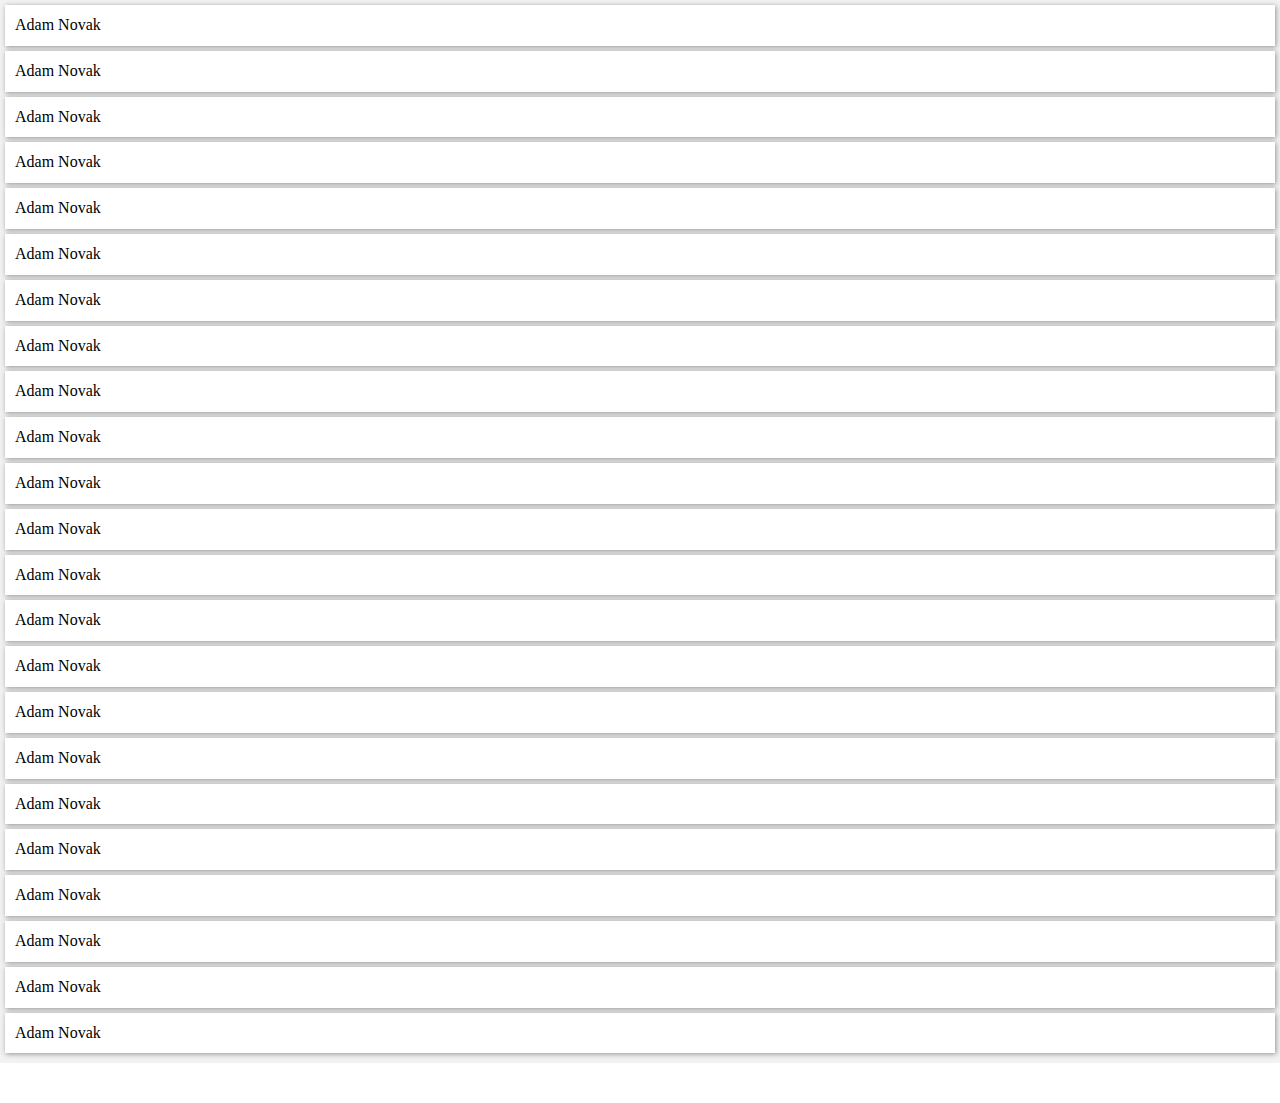
<file: index.html>
<!DOCTYPE html>
<html>
<head lang="en">
    <meta charset="UTF-8">
    <meta name="viewport" content="initial-scale = 1.0, maximum-scale = 1.0"/>
    <title></title>
    <link rel="stylesheet" type="text/css" href="css/lineicons/style.css">
    <link rel="stylesheet" type="text/css" href="css/reset.css" media="screen, handheld" />
    <link rel="stylesheet" type="text/css" href="css/mobile_first.css" media="screen, handheld" />
    <link rel="stylesheet" type="text/css" href="css/enhanced.css" media="screen  and (min-width: 48em)" />
    <link href='https://fonts.googleapis.com/css?family=Open+Sans' rel='stylesheet' type='text/css'>
    <link rel="stylesheet" href="https://maxcdn.bootstrapcdn.com/font-awesome/4.4.0/css/font-awesome.min.css">
</head>
<body>
<header>
    <section class="search">
        <a class="hamburger" href=""><i class="fa fa-bars fa-lg"></i></a>
        <form id="search-form" action="" method="">
            <input id="search-box" name="" size="40" type="text" placeholder="search..."/>
            <button id="search-btn" type="submit"><i class="fa fa-search"></i></button>
        </form>
    </section>
</header>
<section class="container">
    <div class="thumbnail">
        <h2>Adam Novak</h2>
    </div>

    <div class="thumbnail">
        <h2>Adam Novak</h2>
    </div>

    <div class="thumbnail">
        <h2>Adam Novak</h2>
    </div>

    <div class="thumbnail">
        <h2>Adam Novak</h2>
    </div>

    <div class="thumbnail">
        <h2>Adam Novak</h2>
    </div>

    <div class="thumbnail">
        <h2>Adam Novak</h2>
    </div>

    <div class="thumbnail">
        <h2>Adam Novak</h2>
    </div>

    <div class="thumbnail">
        <h2>Adam Novak</h2>
    </div>

    <div class="thumbnail">
        <h2>Adam Novak</h2>
    </div>

    <div class="thumbnail">
        <h2>Adam Novak</h2>
    </div>

    <div class="thumbnail">
        <h2>Adam Novak</h2>
    </div>

    <div class="thumbnail">
        <h2>Adam Novak</h2>
    </div>

    <div class="thumbnail">
        <h2>Adam Novak</h2>
    </div>

    <div class="thumbnail">
        <h2>Adam Novak</h2>
    </div>

    <div class="thumbnail">
        <h2>Adam Novak</h2>
    </div>
    <div class="thumbnail">
        <h2>Adam Novak</h2>
    </div>

    <div class="thumbnail">
        <h2>Adam Novak</h2>
    </div>

    <div class="thumbnail">
        <h2>Adam Novak</h2>
    </div>

    <div class="thumbnail">
        <h2>Adam Novak</h2>
    </div>

    <div class="thumbnail">
        <h2>Adam Novak</h2>
    </div>

    <div class="thumbnail">
        <h2>Adam Novak</h2>
    </div>

    <div class="thumbnail">
        <h2>Adam Novak</h2>
    </div>

    <div class="thumbnail">
        <h2>Adam Novak</h2>
    </div>
</section>
<footer>

    <ul class="nav">
        <li><a href=""><span class="li_tag"> 67</span></a></li>
        <li><a href=""><span class="li_tag"> 67</span></a></li>
        <li><a href=""><span class="li_tag"> 67</span></a></li>
        <li><a href=""><span class="li_tag"> 67</span></a></li>
    </ul>

</footer>
<script src=""></script>
</body>
</html>
</file>
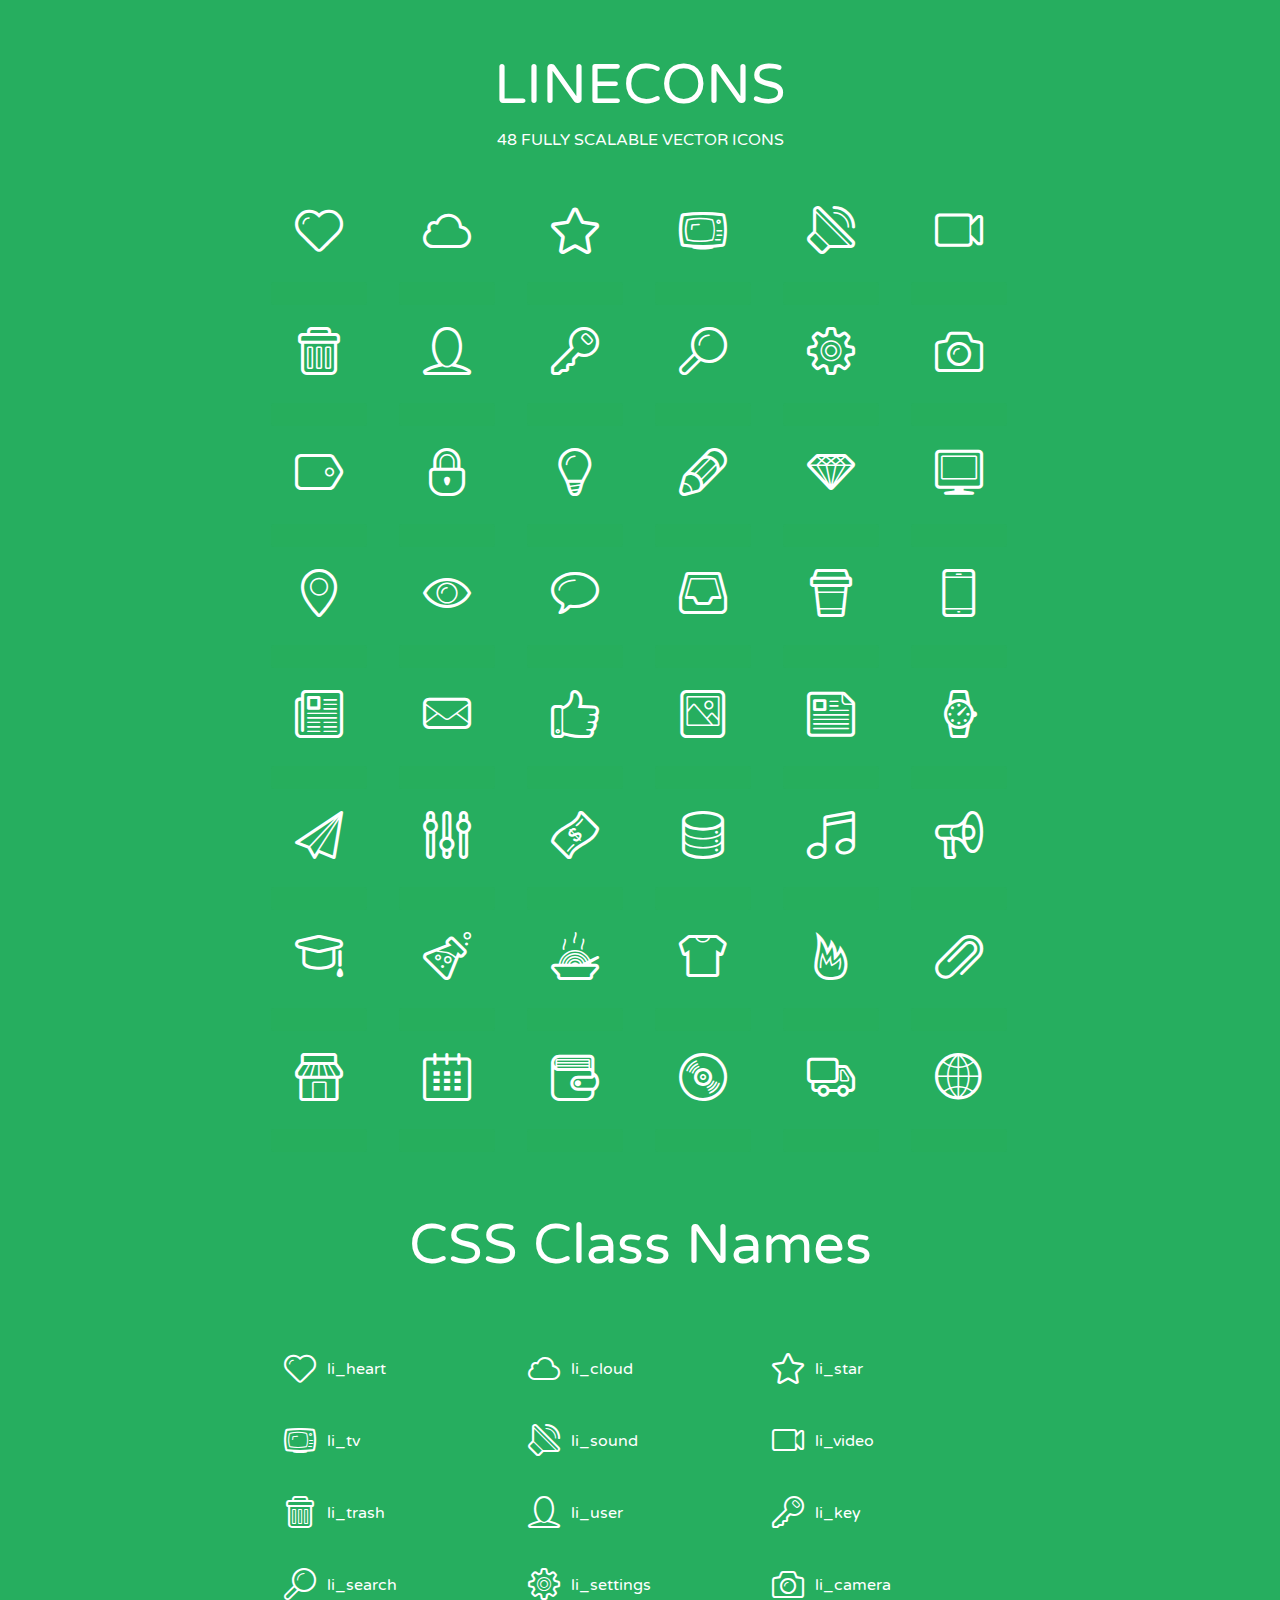
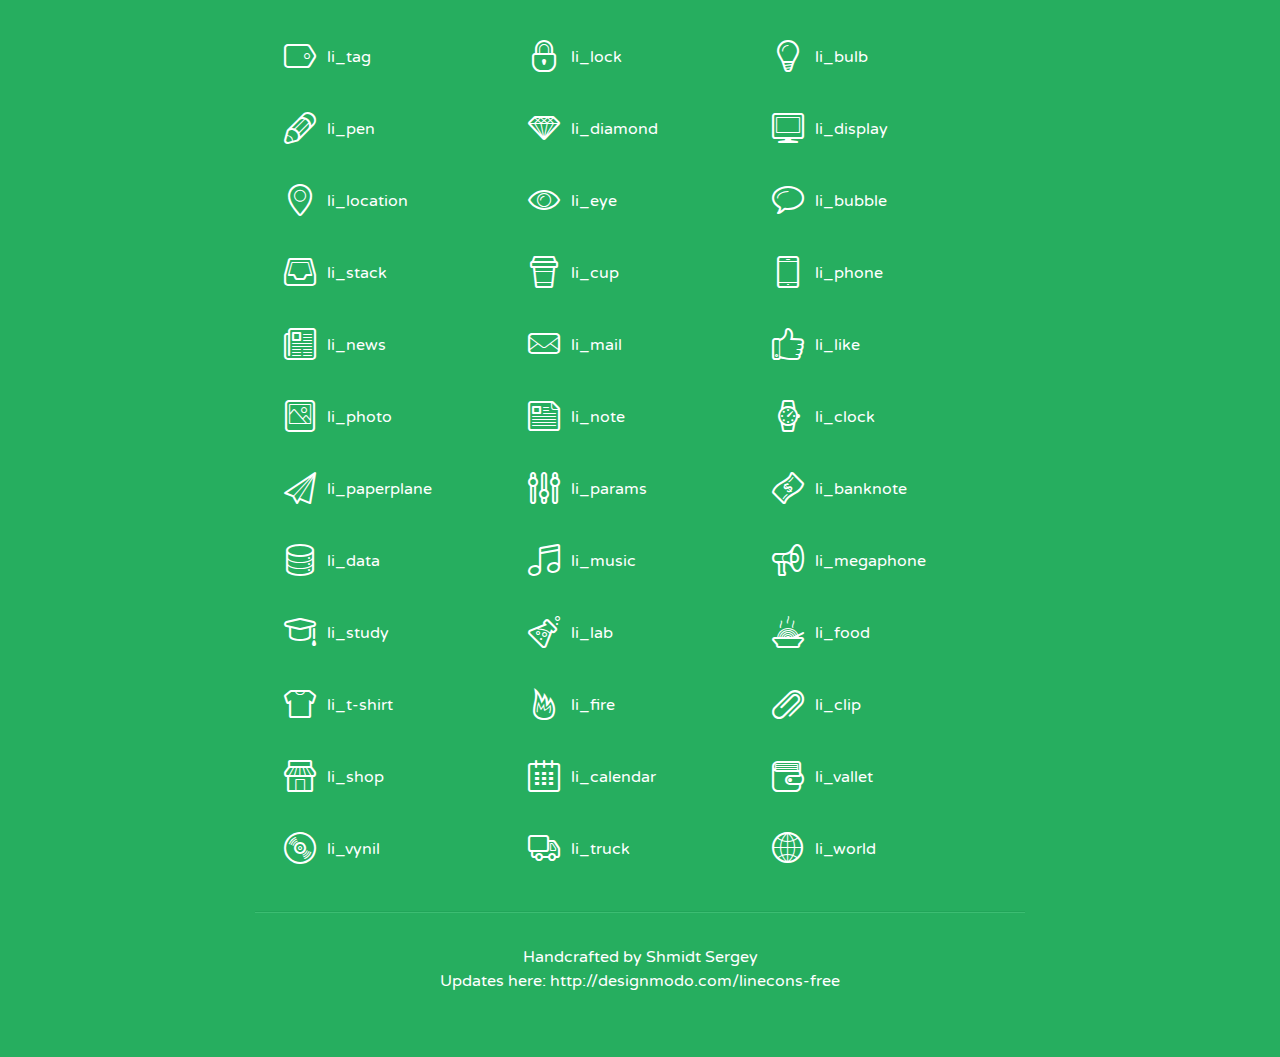
<file: css/lineicons/index.html>
<!doctype html>
<html>
<head>
<title>LINECONS - 48 Fully Scalable Vector Icons</title>
<link rel="stylesheet" href="style.css" />
<link href='http://fonts.googleapis.com/css?family=Varela+Round' rel='stylesheet' type='text/css'>
<!--[if lte IE 7]><script src="lte-ie7.js"></script><![endif]-->

<!-- 

Thanks http://icomoon.io/app/ for amazing service!

-->


<style>
	section, header, footer {display: block;}
	body {
		font-family: 'Varela Round', sans-serif;
		color: #333333;
		line-height: 1.5;
		font-size: 16px;
		background:#26ae5f;
		color:white;
		-moz-text-shadow: 0 1px 1px rgba(0, 0, 0, 0.21);
		-webkit-text-shadow: 0 1px 1px rgba(0, 0, 0, 0.21);
	}
	* {
		-moz-box-sizing: border-box;
		-webkit-box-sizing: border-box;
		box-sizing: border-box;
		margin: 0;
		padding: 0;
	}
	.glyph {
		float: left;
		text-align: center;
		padding: .5em;
		margin: 0 .5em;
		width: 7em;
		border-radius: .375em;
		top:0;
		position:relative;
		-webkit-transition:0.2s ease-in;
		-o-transition:0.2s ease-in;
		-moz-transition:0.2s ease-in;
		-ie-transition:0.2s ease-in;
		transition:0.2s ease-in;
	}
	.glyph input {
		width: 100%;
		text-align: center;
		font-family: consolas, monospace;
		border-radius:3px;
		border:none;
		padding:4px;
		background:#26AE5C;
		color:#26AE5C;
		-webkit-transition:0.2s ease-in;
		-o-transition:0.2s ease-in;
		-moz-transition:0.2s ease-in;
		-ie-transition:0.2s ease-in;
		transition:0.2s ease-in;
	}
	.glyph:hover input {
		background:#26ae5f;
		padding:4px;
		color:#ffffff;
	}
	.glyph:hover {
		-webkit-transition: all 0.5s ease-out;
		background:#222821;
		color:#fff;
		text-shadow: none;
		-moz-text-shadow: none;
		-webkit-text-shadow: none;
		top:-5px;
		position:relative;
	}
	.glyph input, .mtm {
		margin-top: .75em;
	}
	.w-main {
		width: 770px;
		text-align:center;
	}
	.centered {
		margin-left: auto;
		margin-right: auto;
	}
	.fs1 {
		font-size: 3em;
	}
	header {
		margin: 2em 0;
		padding-bottom: .5em;
	}
	header h1 {
		font-size: 3.5em;
		font-weight: normal;
	}
	.clearfix:before, .clearfix:after { content: ""; display: table; }
	.clearfix:after, .clear { clear: both; }
	footer {
		margin: 2em 0;
		padding: 2em 0;
		border-top: 1px solid rgb(60, 189, 114);
		box-shadow: 0 -1px rgb(33, 165, 89);
	}
	a, a:visited {
		color: #ffffff; text-decoration:none;
	}
	a:hover, a:focus {color: #222821; text-decoration:none;}
	.box1 {
		display: inline-block;
		width: 14em;
		padding: .25em .5em;
		margin: .5em 1em .5em 0;
		text-align:left;
		
	}
	.box1 span { 
		font-size:2em;
		position: relative;
		top: 0.25em;
		margin-right: 0.1em;
	}
</style>
</head>
<body>
	<div class="w-main centered">
	<section class="mtm clearfix" id="glyphs">
	<header>
		<h1>LINECONS</h1>
		<p>48 FULLY SCALABLE VECTOR ICONS</p>
	</header>
	<div class="glyph">
		<div class="fs1" aria-hidden="true" data-icon="&#xe000;"></div>
		<input type="text" readonly="readonly" value="&amp;#xe000;" />
	</div>
	<div class="glyph">
		<div class="fs1" aria-hidden="true" data-icon="&#xe001;"></div>
		<input type="text" readonly="readonly" value="&amp;#xe001;" />
	</div>
	<div class="glyph">
		<div class="fs1" aria-hidden="true" data-icon="&#xe002;"></div>
		<input type="text" readonly="readonly" value="&amp;#xe002;" />
	</div>
	<div class="glyph">
		<div class="fs1" aria-hidden="true" data-icon="&#xe003;"></div>
		<input type="text" readonly="readonly" value="&amp;#xe003;" />
	</div>
	<div class="glyph">
		<div class="fs1" aria-hidden="true" data-icon="&#xe004;"></div>
		<input type="text" readonly="readonly" value="&amp;#xe004;" />
	</div>
	<div class="glyph">
		<div class="fs1" aria-hidden="true" data-icon="&#xe005;"></div>
		<input type="text" readonly="readonly" value="&amp;#xe005;" />
	</div>
	<div class="glyph">
		<div class="fs1" aria-hidden="true" data-icon="&#xe006;"></div>
		<input type="text" readonly="readonly" value="&amp;#xe006;" />
	</div>
	<div class="glyph">
		<div class="fs1" aria-hidden="true" data-icon="&#xe007;"></div>
		<input type="text" readonly="readonly" value="&amp;#xe007;" />
	</div>
	<div class="glyph">
		<div class="fs1" aria-hidden="true" data-icon="&#xe008;"></div>
		<input type="text" readonly="readonly" value="&amp;#xe008;" />
	</div>
	<div class="glyph">
		<div class="fs1" aria-hidden="true" data-icon="&#xe009;"></div>
		<input type="text" readonly="readonly" value="&amp;#xe009;" />
	</div>
	<div class="glyph">
		<div class="fs1" aria-hidden="true" data-icon="&#xe00a;"></div>
		<input type="text" readonly="readonly" value="&amp;#xe00a;" />
	</div>
	<div class="glyph">
		<div class="fs1" aria-hidden="true" data-icon="&#xe00b;"></div>
		<input type="text" readonly="readonly" value="&amp;#xe00b;" />
	</div>
	<div class="glyph">
		<div class="fs1" aria-hidden="true" data-icon="&#xe00c;"></div>
		<input type="text" readonly="readonly" value="&amp;#xe00c;" />
	</div>
	<div class="glyph">
		<div class="fs1" aria-hidden="true" data-icon="&#xe00d;"></div>
		<input type="text" readonly="readonly" value="&amp;#xe00d;" />
	</div>
	<div class="glyph">
		<div class="fs1" aria-hidden="true" data-icon="&#xe00e;"></div>
		<input type="text" readonly="readonly" value="&amp;#xe00e;" />
	</div>
	<div class="glyph">
		<div class="fs1" aria-hidden="true" data-icon="&#xe00f;"></div>
		<input type="text" readonly="readonly" value="&amp;#xe00f;" />
	</div>
	<div class="glyph">
		<div class="fs1" aria-hidden="true" data-icon="&#xe010;"></div>
		<input type="text" readonly="readonly" value="&amp;#xe010;" />
	</div>
	<div class="glyph">
		<div class="fs1" aria-hidden="true" data-icon="&#xe011;"></div>
		<input type="text" readonly="readonly" value="&amp;#xe011;" />
	</div>
	<div class="glyph">
		<div class="fs1" aria-hidden="true" data-icon="&#xe012;"></div>
		<input type="text" readonly="readonly" value="&amp;#xe012;" />
	</div>
	<div class="glyph">
		<div class="fs1" aria-hidden="true" data-icon="&#xe013;"></div>
		<input type="text" readonly="readonly" value="&amp;#xe013;" />
	</div>
	<div class="glyph">
		<div class="fs1" aria-hidden="true" data-icon="&#xe014;"></div>
		<input type="text" readonly="readonly" value="&amp;#xe014;" />
	</div>
	<div class="glyph">
		<div class="fs1" aria-hidden="true" data-icon="&#xe015;"></div>
		<input type="text" readonly="readonly" value="&amp;#xe015;" />
	</div>
	<div class="glyph">
		<div class="fs1" aria-hidden="true" data-icon="&#xe016;"></div>
		<input type="text" readonly="readonly" value="&amp;#xe016;" />
	</div>
	<div class="glyph">
		<div class="fs1" aria-hidden="true" data-icon="&#xe017;"></div>
		<input type="text" readonly="readonly" value="&amp;#xe017;" />
	</div>
	<div class="glyph">
		<div class="fs1" aria-hidden="true" data-icon="&#xe018;"></div>
		<input type="text" readonly="readonly" value="&amp;#xe018;" />
	</div>
	<div class="glyph">
		<div class="fs1" aria-hidden="true" data-icon="&#xe019;"></div>
		<input type="text" readonly="readonly" value="&amp;#xe019;" />
	</div>
	<div class="glyph">
		<div class="fs1" aria-hidden="true" data-icon="&#xe01a;"></div>
		<input type="text" readonly="readonly" value="&amp;#xe01a;" />
	</div>
	<div class="glyph">
		<div class="fs1" aria-hidden="true" data-icon="&#xe01b;"></div>
		<input type="text" readonly="readonly" value="&amp;#xe01b;" />
	</div>
	<div class="glyph">
		<div class="fs1" aria-hidden="true" data-icon="&#xe01c;"></div>
		<input type="text" readonly="readonly" value="&amp;#xe01c;" />
	</div>
	<div class="glyph">
		<div class="fs1" aria-hidden="true" data-icon="&#xe01d;"></div>
		<input type="text" readonly="readonly" value="&amp;#xe01d;" />
	</div>
	<div class="glyph">
		<div class="fs1" aria-hidden="true" data-icon="&#xe01e;"></div>
		<input type="text" readonly="readonly" value="&amp;#xe01e;" />
	</div>
	<div class="glyph">
		<div class="fs1" aria-hidden="true" data-icon="&#xe01f;"></div>
		<input type="text" readonly="readonly" value="&amp;#xe01f;" />
	</div>
	<div class="glyph">
		<div class="fs1" aria-hidden="true" data-icon="&#xe020;"></div>
		<input type="text" readonly="readonly" value="&amp;#xe020;" />
	</div>
	<div class="glyph">
		<div class="fs1" aria-hidden="true" data-icon="&#xe021;"></div>
		<input type="text" readonly="readonly" value="&amp;#xe021;" />
	</div>
	<div class="glyph">
		<div class="fs1" aria-hidden="true" data-icon="&#xe022;"></div>
		<input type="text" readonly="readonly" value="&amp;#xe022;" />
	</div>
	<div class="glyph">
		<div class="fs1" aria-hidden="true" data-icon="&#xe023;"></div>
		<input type="text" readonly="readonly" value="&amp;#xe023;" />
	</div>
	<div class="glyph">
		<div class="fs1" aria-hidden="true" data-icon="&#xe024;"></div>
		<input type="text" readonly="readonly" value="&amp;#xe024;" />
	</div>
	<div class="glyph">
		<div class="fs1" aria-hidden="true" data-icon="&#xe025;"></div>
		<input type="text" readonly="readonly" value="&amp;#xe025;" />
	</div>
	<div class="glyph">
		<div class="fs1" aria-hidden="true" data-icon="&#xe026;"></div>
		<input type="text" readonly="readonly" value="&amp;#xe026;" />
	</div>
	<div class="glyph">
		<div class="fs1" aria-hidden="true" data-icon="&#xe027;"></div>
		<input type="text" readonly="readonly" value="&amp;#xe027;" />
	</div>
	<div class="glyph">
		<div class="fs1" aria-hidden="true" data-icon="&#xe028;"></div>
		<input type="text" readonly="readonly" value="&amp;#xe028;" />
	</div>
	<div class="glyph">
		<div class="fs1" aria-hidden="true" data-icon="&#xe029;"></div>
		<input type="text" readonly="readonly" value="&amp;#xe029;" />
	</div>
	<div class="glyph">
		<div class="fs1" aria-hidden="true" data-icon="&#xe02a;"></div>
		<input type="text" readonly="readonly" value="&amp;#xe02a;" />
	</div>
	<div class="glyph">
		<div class="fs1" aria-hidden="true" data-icon="&#xe02b;"></div>
		<input type="text" readonly="readonly" value="&amp;#xe02b;" />
	</div>
	<div class="glyph">
		<div class="fs1" aria-hidden="true" data-icon="&#xe02c;"></div>
		<input type="text" readonly="readonly" value="&amp;#xe02c;" />
	</div>
	<div class="glyph">
		<div class="fs1" aria-hidden="true" data-icon="&#xe02d;"></div>
		<input type="text" readonly="readonly" value="&amp;#xe02d;" />
	</div>
	<div class="glyph">
		<div class="fs1" aria-hidden="true" data-icon="&#xe02e;"></div>
		<input type="text" readonly="readonly" value="&amp;#xe02e;" />
	</div>
	<div class="glyph">
		<div class="fs1" aria-hidden="true" data-icon="&#xe02f;"></div>
		<input type="text" readonly="readonly" value="&amp;#xe02f;" />
	</div>
	</section>
	<div class="clear"></div>
	<section class="mtm clearfix" id="glyphs">
	<header>
		<h1>CSS Class Names</h1>
	</header>
	<span class="box1">
		<span aria-hidden="true" class="li_heart"></span>
		&nbsp;li_heart
	</span>
	<span class="box1">
		<span aria-hidden="true" class="li_cloud"></span>
		&nbsp;li_cloud
	</span>
	<span class="box1">
		<span aria-hidden="true" class="li_star"></span>
		&nbsp;li_star
	</span>
	<span class="box1">
		<span aria-hidden="true" class="li_tv"></span>
		&nbsp;li_tv
	</span>
	<span class="box1">
		<span aria-hidden="true" class="li_sound"></span>
		&nbsp;li_sound
	</span>
	<span class="box1">
		<span aria-hidden="true" class="li_video"></span>
		&nbsp;li_video
	</span>
	<span class="box1">
		<span aria-hidden="true" class="li_trash"></span>
		&nbsp;li_trash
	</span>
	<span class="box1">
		<span aria-hidden="true" class="li_user"></span>
		&nbsp;li_user
	</span>
	<span class="box1">
		<span aria-hidden="true" class="li_key"></span>
		&nbsp;li_key
	</span>
	<span class="box1">
		<span aria-hidden="true" class="li_search"></span>
		&nbsp;li_search
	</span>
	<span class="box1">
		<span aria-hidden="true" class="li_settings"></span>
		&nbsp;li_settings
	</span>
	<span class="box1">
		<span aria-hidden="true" class="li_camera"></span>
		&nbsp;li_camera
	</span>
	<span class="box1">
		<span aria-hidden="true" class="li_tag"></span>
		&nbsp;li_tag
	</span>
	<span class="box1">
		<span aria-hidden="true" class="li_lock"></span>
		&nbsp;li_lock
	</span>
	<span class="box1">
		<span aria-hidden="true" class="li_bulb"></span>
		&nbsp;li_bulb
	</span>
	<span class="box1">
		<span aria-hidden="true" class="li_pen"></span>
		&nbsp;li_pen
	</span>
	<span class="box1">
		<span aria-hidden="true" class="li_diamond"></span>
		&nbsp;li_diamond
	</span>
	<span class="box1">
		<span aria-hidden="true" class="li_display"></span>
		&nbsp;li_display
	</span>
	<span class="box1">
		<span aria-hidden="true" class="li_location"></span>
		&nbsp;li_location
	</span>
	<span class="box1">
		<span aria-hidden="true" class="li_eye"></span>
		&nbsp;li_eye
	</span>
	<span class="box1">
		<span aria-hidden="true" class="li_bubble"></span>
		&nbsp;li_bubble
	</span>
	<span class="box1">
		<span aria-hidden="true" class="li_stack"></span>
		&nbsp;li_stack
	</span>
	<span class="box1">
		<span aria-hidden="true" class="li_cup"></span>
		&nbsp;li_cup
	</span>
	<span class="box1">
		<span aria-hidden="true" class="li_phone"></span>
		&nbsp;li_phone
	</span>
	<span class="box1">
		<span aria-hidden="true" class="li_news"></span>
		&nbsp;li_news
	</span>
	<span class="box1">
		<span aria-hidden="true" class="li_mail"></span>
		&nbsp;li_mail
	</span>
	<span class="box1">
		<span aria-hidden="true" class="li_like"></span>
		&nbsp;li_like
	</span>
	<span class="box1">
		<span aria-hidden="true" class="li_photo"></span>
		&nbsp;li_photo
	</span>
	<span class="box1">
		<span aria-hidden="true" class="li_note"></span>
		&nbsp;li_note
	</span>
	<span class="box1">
		<span aria-hidden="true" class="li_clock"></span>
		&nbsp;li_clock
	</span>
	<span class="box1">
		<span aria-hidden="true" class="li_paperplane"></span>
		&nbsp;li_paperplane
	</span>
	<span class="box1">
		<span aria-hidden="true" class="li_params"></span>
		&nbsp;li_params
	</span>
	<span class="box1">
		<span aria-hidden="true" class="li_banknote"></span>
		&nbsp;li_banknote
	</span>
	<span class="box1">
		<span aria-hidden="true" class="li_data"></span>
		&nbsp;li_data
	</span>
	<span class="box1">
		<span aria-hidden="true" class="li_music"></span>
		&nbsp;li_music
	</span>
	<span class="box1">
		<span aria-hidden="true" class="li_megaphone"></span>
		&nbsp;li_megaphone
	</span>
	<span class="box1">
		<span aria-hidden="true" class="li_study"></span>
		&nbsp;li_study
	</span>
	<span class="box1">
		<span aria-hidden="true" class="li_lab"></span>
		&nbsp;li_lab
	</span>
	<span class="box1">
		<span aria-hidden="true" class="li_food"></span>
		&nbsp;li_food
	</span>
	<span class="box1">
		<span aria-hidden="true" class="li_t-shirt"></span>
		&nbsp;li_t-shirt
	</span>
	<span class="box1">
		<span aria-hidden="true" class="li_fire"></span>
		&nbsp;li_fire
	</span>
	<span class="box1">
		<span aria-hidden="true" class="li_clip"></span>
		&nbsp;li_clip
	</span>
	<span class="box1">
		<span aria-hidden="true" class="li_shop"></span>
		&nbsp;li_shop
	</span>
	<span class="box1">
		<span aria-hidden="true" class="li_calendar"></span>
		&nbsp;li_calendar
	</span>
	<span class="box1">
		<span aria-hidden="true" class="li_vallet"></span>
		&nbsp;li_vallet
	</span>
	<span class="box1">
		<span aria-hidden="true" class="li_vynil"></span>
		&nbsp;li_vynil
	</span>
	<span class="box1">
		<span aria-hidden="true" class="li_truck"></span>
		&nbsp;li_truck
	</span>
	<span class="box1">
		<span aria-hidden="true" class="li_world"></span>
		&nbsp;li_world
	</span>
	</section>
	<footer>
		<p>Handcrafted by <a href="http://shmidt.in">Shmidt Sergey</a></p>
		<p>Updates here: <a href="http://designmodo.com/linecons-free">http://designmodo.com/linecons-free</a></p>
	</footer>
	</div>
	<script>
	document.getElementById("glyphs").addEventListener("click", function(e) {
		var target = e.target;
		if (target.tagName === "INPUT") {
			target.select();
		}
	});
	</script>
</body>
</html>
</file>
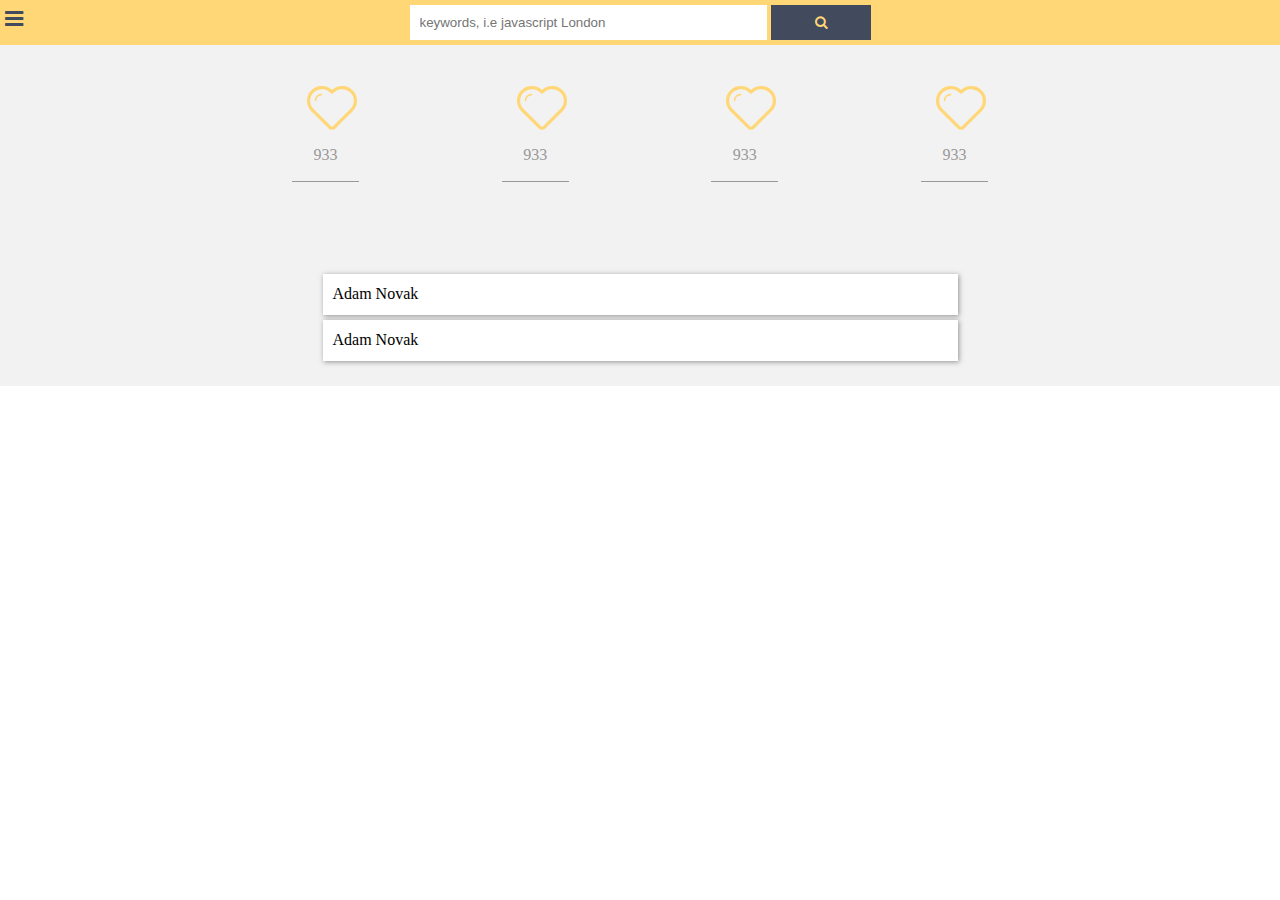
<file: index_desktop.html>
<!DOCTYPE html>
<html>
<head lang="en">
    <meta charset="UTF-8">
    <meta name="viewport" content="initial-scale = 1.0, maximum-scale = 1.0"/>
    <title></title>
    <link rel="stylesheet" type="text/css" href="css/lineicons/style.css">
    <link rel="stylesheet" type="text/css" href="css/reset.css" media="screen, handheld" />
    <link rel="stylesheet" type="text/css" href="css/mobile_first.css" media="screen, handheld" />
    <link rel="stylesheet" type="text/css" href="css/enhanced.css" media="screen  and (min-width: 48em)" />
    <link href='https://fonts.googleapis.com/css?family=Open+Sans' rel='stylesheet' type='text/css'>
    <link rel="stylesheet" href="https://maxcdn.bootstrapcdn.com/font-awesome/4.4.0/css/font-awesome.min.css">
</head>
<body>
<header>
    <section class="search-desktop">
        <a class="hamburger" href=""><i class="fa fa-bars fa-lg"></i></a>
        <form id="search-form" action="" method="">
            <input id="search-box" name="" size="40" type="text" placeholder="keywords, i.e javascript London"/>
            <button id="search-btn" type="submit"><i class="fa fa-search"></i></button>
        </form>
    </section>
</header>
<section class="container">
    <div class="box-wrapper">
        <div class="box0">
            <div class="box1">
                <span class="li_heart"></span>
                <h3>933</h3>

            </div>
            <p>933 People liked your page the last 24hs. Whoohoo!</p>
        </div>
        <div class="box0">
            <div class="box1">
                <span class="li_heart"></span>
                <h3>933</h3>

            </div>
            <p>933 People liked your page the last 24hs. Whoohoo!</p>
        </div>
        <div class="box0">
            <div class="box1">
                <span class="li_heart"></span>
                <h3>933</h3>

            </div>
            <p>933 People liked your page the last 24hs. Whoohoo!</p>
        </div>
        <div class="box0">
            <div class="box1">
                <span class="li_heart"></span>
                <h3>933</h3>

            </div>
            <p>933 People liked your page the last 24hs. Whoohoo!</p>
        </div>
    </div>

    <div class="list-wrapper">
        <div class="thumbnail">
            <h2>Adam Novak</h2>
        </div>

        <div class="thumbnail">
            <h2>Adam Novak</h2>
        </div>


    </div>

</section>
<footer>



</footer>
<script src=""></script>
</body>
</html>
</file>
<file: css/lineicons/style.css>
@font-face {
	font-family: 'linecons';
	src:url('fonts/linecons.eot');
}
@font-face {
	font-family: 'linecons';
	src: url([data-uri]) format('svg'),
		 url([data-uri]) format('truetype');
	font-weight: normal;
	font-style: normal;
}

/* Use the following CSS code if you want to use data attributes for inserting your icons */
[data-icon]:before {
	font-family: 'linecons';
	content: attr(data-icon);
	speak: none;
	font-weight: normal;
	line-height: 1;
	-webkit-font-smoothing: antialiased;
}

/* Use the following CSS code if you want to have a class per icon */
[class^="li_"]:before, [class*=" li_"]:before {
	font-family: 'linecons';
	font-style: normal;
	speak: none;
	font-weight: normal;
	line-height: 1;
	-webkit-font-smoothing: antialiased;
}
.li_heart:before {
	content: "\e000";
}
.li_cloud:before {
	content: "\e001";
}
.li_star:before {
	content: "\e002";
}
.li_tv:before {
	content: "\e003";
}
.li_sound:before {
	content: "\e004";
}
.li_video:before {
	content: "\e005";
}
.li_trash:before {
	content: "\e006";
}
.li_user:before {
	content: "\e007";
}
.li_key:before {
	content: "\e008";
}
.li_search:before {
	content: "\e009";
}
.li_settings:before {
	content: "\e00a";
}
.li_camera:before {
	content: "\e00b";
}
.li_tag:before {
	content: "\e00c";
}
.li_lock:before {
	content: "\e00d";
}
.li_bulb:before {
	content: "\e00e";
}
.li_pen:before {
	content: "\e00f";
}
.li_diamond:before {
	content: "\e010";
}
.li_display:before {
	content: "\e011";
}
.li_location:before {
	content: "\e012";
}
.li_eye:before {
	content: "\e013";
}
.li_bubble:before {
	content: "\e014";
}
.li_stack:before {
	content: "\e015";
}
.li_cup:before {
	content: "\e016";
}
.li_phone:before {
	content: "\e017";
}
.li_news:before {
	content: "\e018";
}
.li_mail:before {
	content: "\e019";
}
.li_like:before {
	content: "\e01a";
}
.li_photo:before {
	content: "\e01b";
}
.li_note:before {
	content: "\e01c";
}
.li_clock:before {
	content: "\e01d";
}
.li_paperplane:before {
	content: "\e01e";
}
.li_params:before {
	content: "\e01f";
}
.li_banknote:before {
	content: "\e020";
}
.li_data:before {
	content: "\e021";
}
.li_music:before {
	content: "\e022";
}
.li_megaphone:before {
	content: "\e023";
}
.li_study:before {
	content: "\e024";
}
.li_lab:before {
	content: "\e025";
}
.li_food:before {
	content: "\e026";
}
.li_t-shirt:before {
	content: "\e027";
}
.li_fire:before {
	content: "\e028";
}
.li_clip:before {
	content: "\e029";
}
.li_shop:before {
	content: "\e02a";
}
.li_calendar:before {
	content: "\e02b";
}
.li_vallet:before {
	content: "\e02c";
}
.li_vynil:before {
	content: "\e02d";
}
.li_truck:before {
	content: "\e02e";
}
.li_world:before {
	content: "\e02f";
}
</file>
<file: css/mobile_first.css>
/*==============================
  #GENERAL
================================*/
html {
    background-color: #fff;
    font: 100%/1.3 'Vollkorn', serif;
    font-family: 'Vollkorn', serif;
    /*height: 100%;*/
    width: 100%;
}
body {
    background: #f2f2f2;
    width: 100%;
}
.search {
    display: inline;
}
.hamburger {
    position: absolute;
    float: left;
    padding: 5px;
    /*width: 40px;*/
}
.hamburger:hover {
    cursor: pointer;
}
.fa-lg {
    line-height: 1.3em !important;
    color: #424A5D;
}
#search-form {
    text-align: center;
    padding: 5px;
}
#search-btn {
    background: #424A5D;
    color:white;
    padding: 10px;
    border:0 none;
    font-weight:bold;
}
#search-btn .fa {
    color: #FFD777;
}

#search-box {
    padding: 10px;
    border:0 none;
    width:160px;
}
.container, .candidate_view {
    margin-bottom: 40px;
    padding: 5px;
}
.thumbnail {
    margin-bottom: 5px;
    padding: 10px;
    background-color: #fff;
    border: none;
    border-radius: 0;
    box-shadow: 1px 1px 5px rgba(51, 51, 51, 0.5);
    -webkit-box-shadow: 1px 1px 5px rgba(51, 51, 51, 0.5);
    -moz-box-shadow: 1px 1px 5px rgba(51, 51, 51, 0.5);
}
.headline {
    position: relative;
    /*width: 50px;
    height: 50px;*/
    overflow: hidden;
}
.headline img {
    /*position: absolute;*/
    width: 50px;
    height: 50px;
    float:left;
    /* width: 100%;*/
    height: auto;
    padding-right: 10px;
    /*-webkit-transform: translate(-50%, -50%);
      -ms-transform: translate(50%, -50%);
        transform: translate(50%, -50%);*/
}
.headline h1{
    color: #424A5D;
    float: left;
    text-decoration: underline;
}
.headline p {
    color:grey;
    font-size: 0.8em;
}
.headline span {
    float: right;
    color: #424A5D;
    padding-right: 2px;
}
footer {
    position:fixed;
    left:0;
    bottom:0;
    width:100%;
}
ul.nav{
    padding: 0;
    display: table;
    width:100%;
    box-sizing: border-box;
    -moz-box-sizing: border-box;
    -webkit-box-sizing: border-box;
    background-color: #424A5D;
}
ul.nav li {
    display: table-cell;
}
ul.nav a {
    text-decoration: none;
    display: block;
    padding: 8px;
    border: 1px solid #FFD777;
    border-right: none;
    text-align: center;
    color: #FFD777;
}
ul.nav li:last-child {
    border-right: 1px solid #FFD777;
}
span {
    color: #FFD777;
}

/*==============================
  #CANDIDATE VIEW
================================*/
.candidate_view {
    color:#424A5D;
    overflow-x:hidden;
}
.candidate_view h1 {
    font-size: 1.4em;
    padding: 5px 0;
    text-decoration: underline;
}
.candidate_view h2 {
    font-size: 1.2em;
}
.candidate_view p {
    color: grey;
}
.details span {
    color: #424A5D;
}
.action_buttons {
    display:inline-block;
    width:100%;
}
button {
    width: 24%;
    background-color: #E39B18;
    padding:5px;
}
button span {
    color: #424A5D;
}
ul.skills li {
    display: block;
    padding: 2px;
    border: 1px solid #f3f6db;
    background-color: rgba(241, 218, 135, 0.17);
}
ul.skills li span {
    color: #424A5D;
}
hr {
    border: none;
    height: 1px;
    background-color:#f3f6db;
    margin-top: 10px;
}
</file>
<file: css/enhanced.css>
body {
    background-color: #f2f2f2;
    width: 100%;
}
ul.nav {
    display: none;
}
.search {
    display: none;
}
header {
    position: fixed;
    left: 0;
    right: 0;
    z-index: 1002;
    background-color: #FFD777;
}
.search-desktop {
    display: inline;
}
    #search-btn {
        width: 100px;
    }
    #search-box {
        width: auto;
    }
.box-wrapper {

    width: 90%;
    margin: 60px auto;
    /*padding: 0 15px 15px 15px;*/
    text-align: center;

}
.box0, .box1{
    width: 18%;
    display: inline-block;
}
.box1 {
    padding: 15px;
    text-align: center;
    color: #989898;
    border-bottom: 1px solid #989898;
}

.box1 span {
    font-size: 50px;

}
.box0:hover .box1 {
    border-bottom: 1px solid #ffffff;
}

.box0 p {
    text-align: center;
    font-size: 12px;
    color: #f2f2f2;
}

.box0:hover p {
    color: #ff865c;
}

.box0:hover {
    background: #ffffff;
    box-shadow: 0 2px 1px rgba(0, 0, 0, 0.2);
}

.list-wrapper {
    width: 50%;
    margin: 20px auto;
}
</file>
